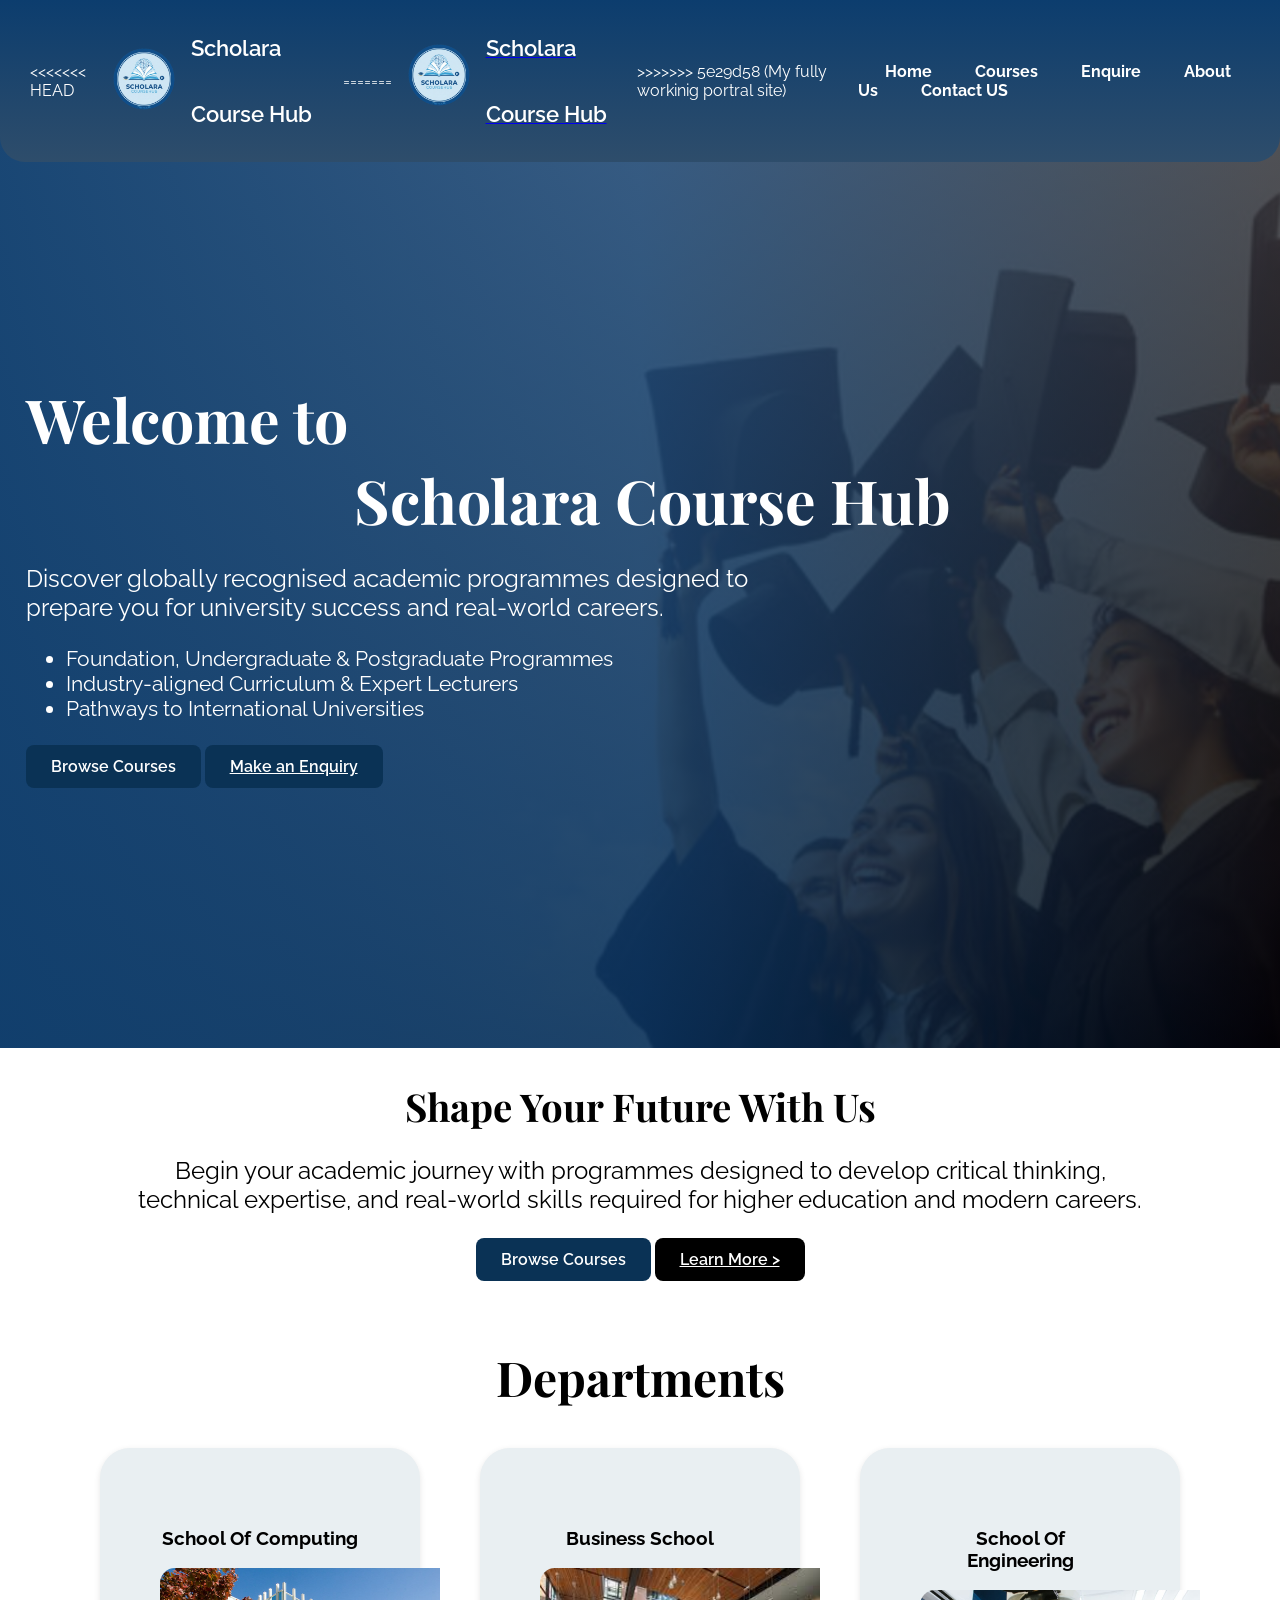
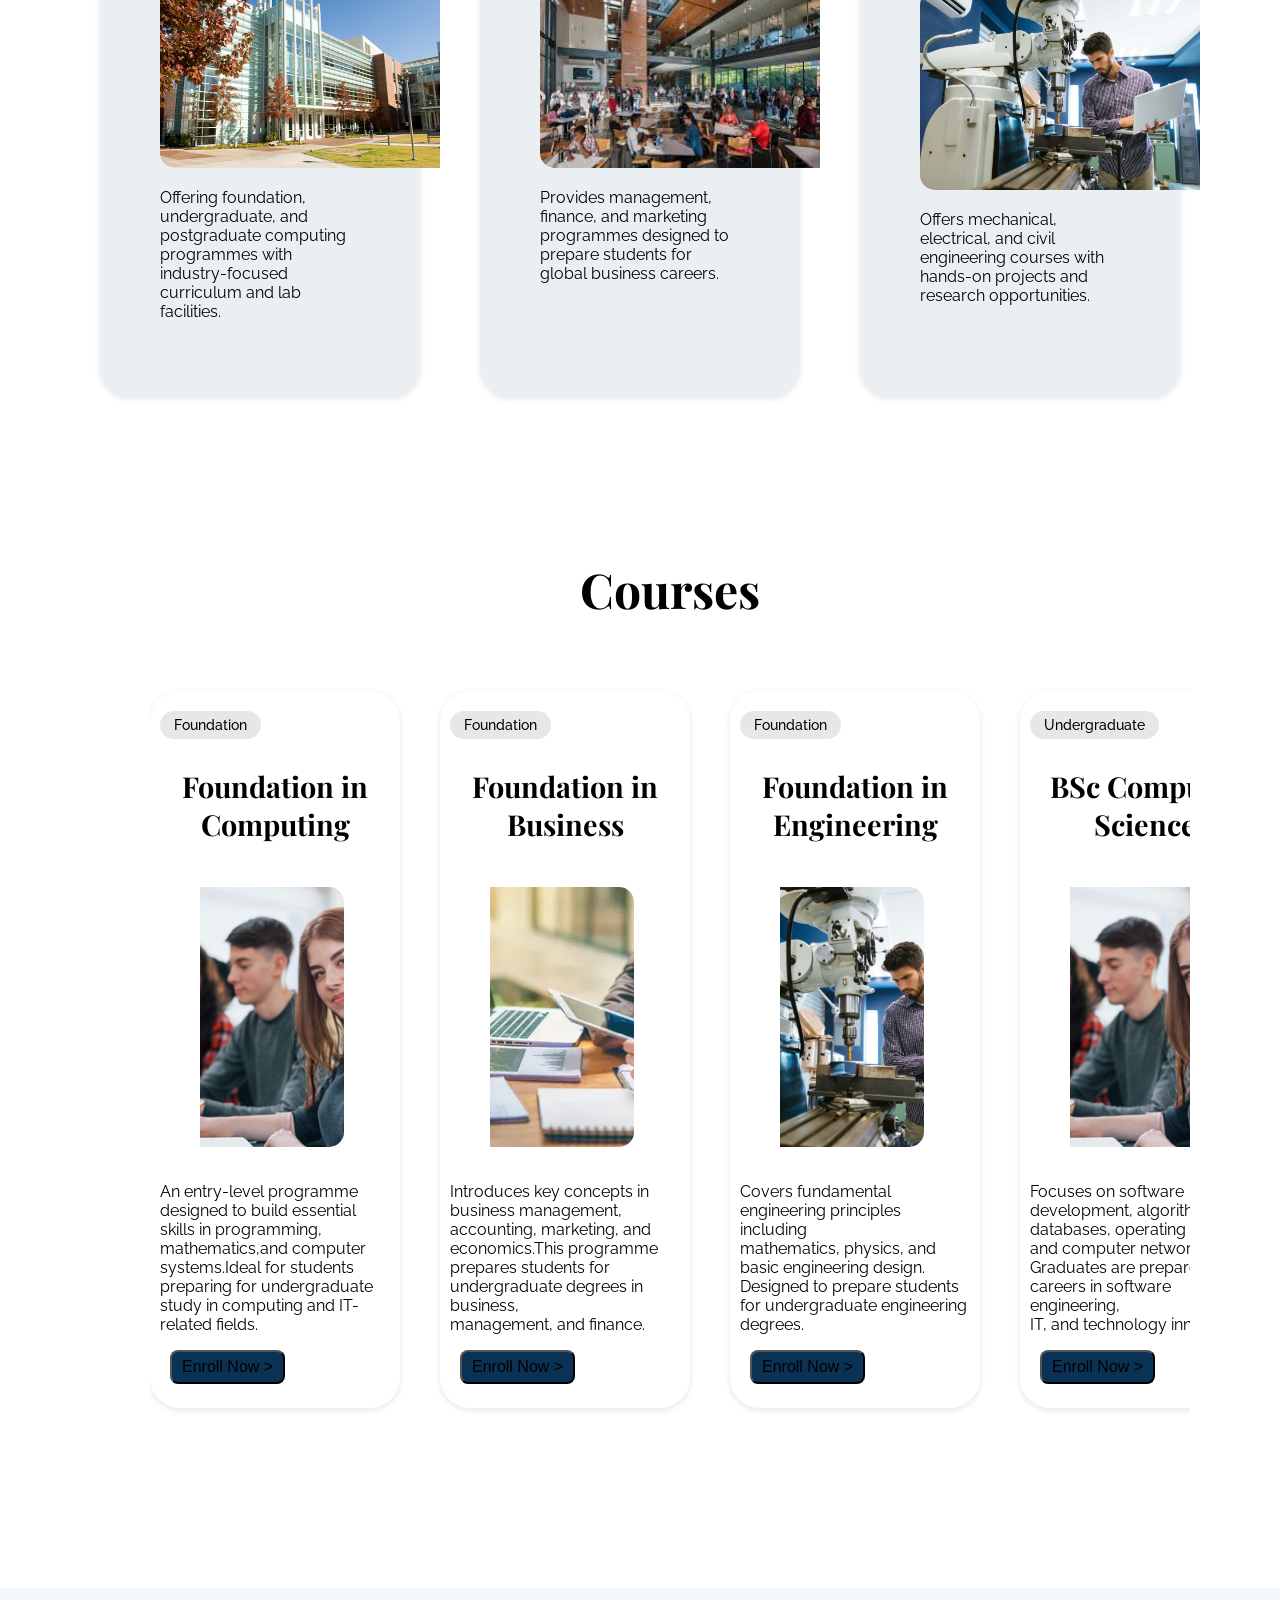
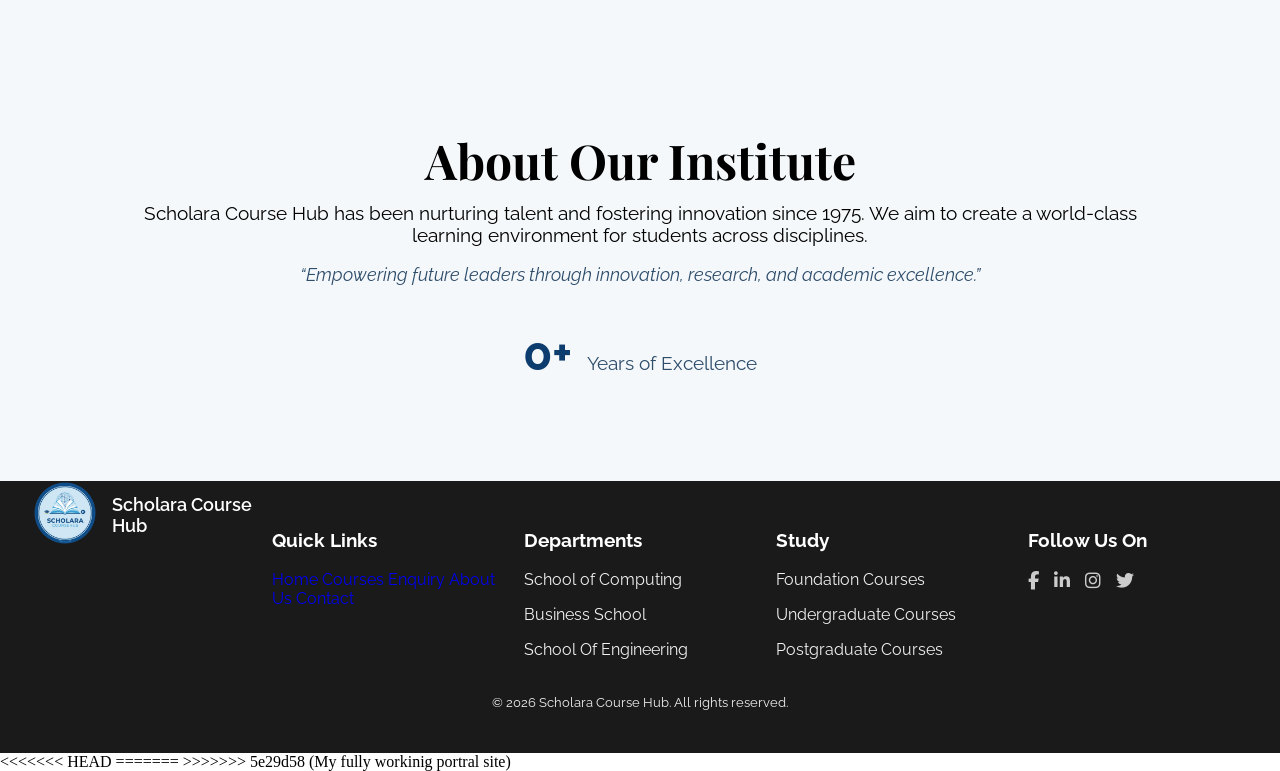
<file: index.html>
<!DOCTYPE html>
<html lang="en">
    <head>
        <meta charset="UTF-8">    <!--Character Encording--> 
            <title>Academic Course Portal</title>

             <!-- Fonts -->
            <link rel="preconnect" href="https://fonts.googleapis.com">
            <link rel="preconnect" href="https://fonts.gstatic.com" crossorigin>
            <link href="https://fonts.googleapis.com/css2?family=Raleway:wght@400;500;600;700&display=swap" rel="stylesheet">
            <link href="https://fonts.googleapis.com/css2?family=Playfair+Display:wght@600;700&display=swap" rel="stylesheet">
            <link rel="stylesheet" href="https://cdnjs.cloudflare.com/ajax/libs/font-awesome/6.5.0/css/all.min.css">

        <link rel="stylesheet" href="css/style.css">
    </head>

<body>
    <!-- HEADER -->
    <header class="navbar">
        <div class="brand">
<<<<<<< HEAD
            <img src="assets/logo.png" alt="University Logo" class="logo">  
            <span class="site-name">Scholara Course Hub</span>
=======
        <a href ="index.html" class="logo link">
            <img src="assets/logo.png" alt="University Logo" class="logo">  </a>
        <a href ="index.html" class="site link">  
            <span class="site-name">Scholara Course Hub</span></a>
>>>>>>> 5e29d58 (My fully workinig portral site)
        </div>

        <nav>
            <a href="index.html"><b>Home</b></a> <!--Navigation part-->
            <a href="courses.html"><b>Courses</b></a>
            <a href="enquiry.html"><b>Enquire</b></a>
            <a href="about.html"><b>About Us</b></a>
            <a href="contact.html"><b>Contact US</b></a>
        </nav> 
    </header>

    <!-- HERO SECTION -->
    <section class="hero">
        <div class="hero-content">
            <h1>Welcome to<br><span class="hero-content-center">Scholara Course Hub</span></h1>
            <p>Discover globally recognised academic programmes designed to<br> prepare
                you for university success and real-world careers.</p>
            <ul class="hero-points">
                <li> Foundation, Undergraduate & Postgraduate Programmes</li>
                <li> Industry-aligned Curriculum & Expert Lecturers</li>
                <li> Pathways to International Universities</li>
            </ul>

            <div class="hero-buttons">
                <a href="courses.html" class="button-courses">Browse Courses</a>
                <a href="enquiry.html" class="button-enquiry">Make an Enquiry</a>
            </div>
        </div>
    </section>

    <!-- INTRO SECTION -->
    <section class="intro">
        <h1>Shape Your Future With Us</h1>
            <p>
                Begin your academic journey with programmes designed to develop critical thinking,<br>
                technical expertise, and real-world skills required for higher education and modern
                careers.
            </p>
        <div class="intro-buttons"> <!--Shortcut buttons-->
            <a href="courses.html" class="button-courses">Browse Courses</a>
            <a href="about.html" class="button-more">Learn More ></a>
        </div>
    </section>

    <section class="departments-section" id="departments">
        <h2 class="center-text">Departments</h2>

        <div class="departments-container">
            <div class="departments-track">
                <div class="department-card">
                    <h3 class="center-text">School Of Computing</h3>
                    <img src="assets/depcomputing.jpg" alt="School Of Computing">
                    <p>Offering foundation, undergraduate, and postgraduate computing programmes with industry-focused curriculum and lab facilities.</p>
                </div>

                <div class="department-card">
                    <h3 class="center-text">Business School</h3>
                    <img src="assets/depbusiness.jpg" alt="Business School">
                    <p>Provides management, finance, and marketing programmes designed to prepare students for global business careers.</p>
                </div>

                <div class="department-card">
                    <h3 class="center-text">School Of Engineering</h3>
                    <img src="assets/depeng1.jpg" alt="School Of Engineering">
                    <p>Offers mechanical, electrical, and civil engineering courses with hands-on projects and research opportunities.</p>
                </div>
            </div>
        </div>
    </section>


    <!-- COURSES -->
    <section class="course" id="courses">
        <h2 class="center-text">Courses</h2>

        <div class="course-container">
            <div class="course-track">
                <div class="course-card">
                    <span class="course-type">Foundation</span>
                    <h3 class="center-text">Foundation in Computing</h3>
                    <img src="assets/foundationcomp.jpg" alt="Foundation in Computing">
                    <p>An entry-level programme designed to build essential<br> skills in programming, mathematics,and computer <br> systems.Ideal for students preparing for undergraduate <br> study in computing and IT-related fields.</p>
                    <button class="course-button">Enroll Now ></button>
                </div>

                <div class="course-card">
                    <span class="course-type">Foundation</span>
                    <h3 class="center-text">Foundation in Business</h3>
                    <img src="assets/foundationbusiness.webp" alt="Foundation in Business">
                    <p>Introduces key concepts in business management,<br> accounting, marketing, and economics.This programme <br> prepares students for undergraduate degrees in business,<br> management, and finance.</p>
                    <button class="course-button">Enroll Now ></button>
                </div>

                <div class="course-card">
                    <span class="course-type">Foundation</span>
                    <h3 class="center-text">Foundation in Engineering</h3>
                    <img src="assets/depeng1.jpg" alt="Foundation in Engineering">
                    <p>Covers fundamental engineering principles including<br> mathematics, physics, and basic engineering design.<br> Designed to prepare students for undergraduate engineering <br> degrees.</p>
                    <button class="course-button">Enroll Now ></button>
                </div>

                <div class="course-card">
                    <span class="course-type">Undergraduate</span>
                    <h3 class="center-text" >BSc Computer Science</h3>
                    <img src="assets/foundationcomp.jpg" alt="BSc Computer Science">
                    <p>Focuses on software development, algorithms,<br> databases, operating systems, and computer networks.<br> Graduates are prepared for careers in software engineering,<br> IT, and technology innovation.</p>
                    <button class="course-button">Enroll Now ></button>
                </div>

                <div class="course-card">
                    <span class="course-type">Undergraduate</span>
                    <h3 class="center-text">BSc Software Engineering</h3>
                    <img src="assets/foundationcomp.jpg" alt="BSc Software Engineering">
                    <p>Emphasises software design, development, testing,<br> and project management using industry-standard tools<br> and methodologies.Ideal for students aiming to become<br> professional software engineers.</p>
                    <button class="course-button">Enroll Now ></button>
                </div>

                <div class="course-card">
                    <span class="course-type">Undergraduate</span>
                    <h3 class="center-text">BSc Data Science</h3>
                    <img src="assets/foundationcomp.jpg" alt="BSc Data Science">
                    <p>Covers data analysis, statistics, programming, and<br> data visualisation. Students learn how to extract insights<br> from large datasets and apply data-driven decision-making<br> techniques.</p>
                    <button class="course-button">Enroll Now ></button>
                </div>

                <div class="course-card">
                    <span class="course-type">Undergraduate</span>
                    <h3 class="center-text">BSc Business Management</h3>
                    <img src="assets/depbusiness.jpg" alt="BSc Business Management">
                    <p>Provides a strong foundation in management, marketing,<br> finance, and entrepreneurship. Designed to develop<br> leadership and decision-making skills for modern business<br> environments.</p>
                    <button class="course-button">Enroll Now</button>
                </div>

                <div class="course-card">
                    <span class="course-type">Undergraduate</span>
                    <h3 class="center-text">BSc Mechanical Engineering</h3>
                    <img src="assets/depeng1.jpg" alt="BSc Mechanical Engineering">
                    <p>Focuses on mechanics, thermodynamics, materials, and<br> manufacturing processes. Prepares students for careers<br> in mechanical design, production, and engineering analysis.</p>
                    <button class="course-button">Enroll Now</button>
                </div>

                <div class="course-card">
                    <span class="course-type">postgraduate</span>
                    <h3 class="center-text">MSc Data Science</h3>
                    <img src="assets/foundationcomp.jpg" alt="MSc Data Science">
                    <p>An advanced programme covering machine learning,<br> big data analytics, artificial intelligence, and statistical <br>modelling.Designed for graduates seeking careers in data <br>analytics, AI, and research</p>
                    <button class="course-button">Enroll Now</button>
                </div>

                <div class="course-card">
                    <p class="course-type">postgraduate</p>
                    <h3 class="center-text">MSc Artificial Intelligence</h3>
                    <img src="assets/foundationcomp.jpg" alt="MSc Artificial Intelligence">
                    <p>Focuses on AI technologies such as machine learning,<br> neural networks, computer vision, and natural language<br> processing.Prepares students for cutting-edge roles in AI<br> development and research.</p>
                    <button class="course-button">Enroll Now ></button>
                </div>
            
                <div class="course-card">
                    <p class="course-type">postgraduate</p>
                    <h3 class="center-text">MSc Computer Science</h3>
                    <img src="assets/foundationcomp.jpg" alt="MSc Computer Science">
                    <p>Offers advanced study in areas such as cloud computing,<br> cybersecurity, advanced algorithms, and software systems.<br> Suitable for graduates aiming for senior technical or<br> research roles.</p>
                    <button class="course-button">Enroll Now ></button>
                </div>

                <div class="course-card">
                    <p class="course-type">postgraduate</p>
                    <h3 class="center-text">MSc Business Analytics</h3>
                    <img src="assets/depbusiness.jpg" alt="MSc Business Analytics">
                    <p>Combines business strategy with data analytics and <br>decision science. Designed for professionals seeking to use<br> data to drive business performance and innovation.</p>
                    <button class="course-button">Enroll Now ></button>
                </div>

                <div class="course-card">
                    <p class="course-type">postgraduate</p>
                    <h3 class="center-text">MSc Engineering Management</h3>
                    <img src="assets/depeng1.jpg" alt="MSc Engineering Management">
                    <p>Blends engineering principles with management practices,<br> focusing on project management, operations, and <br>leadership in engineering-based organisations.</p>
                    <button class="course-button">Enroll Now ></button>
                </div>
            </div>
        </div>
    </section>

    <!-- INSTITUTE SECTION -->
    <section class="institute-section" id="institute">
        <div class="container">
            <h2>About Our Institute</h2>
            <p class="institute-desc">
                Scholara Course Hub has been nurturing talent and fostering innovation since 1975. 
                We aim to create a world-class learning environment for students across disciplines.
            </p>
            <p class="institute-vision">
                “Empowering future leaders through innovation, research, and academic excellence.”
            </p>

            <div class="years-container">
                <span id="years" class="years">0+</span>
                <span class="years-label">Years of Excellence</span>
            </div>
        </div>
    </section>

    <script>
        const yearsEl = document.getElementById('years');
        let count = 0;
        const targetYears = 50; 

        function animateYears() {
        if(count < targetYears){
        count++;
        yearsEl.innerText = count + '+';
<<<<<<< HEAD
        setTimeout(animateYears, 30); // controls speed
=======
        setTimeout(animateYears, 30); // controls speed 30 milisecc
>>>>>>> 5e29d58 (My fully workinig portral site)
        }
    }

  // Trigger immediately if section is already visible
        function checkAndAnimate() {
        const section = document.getElementById('institute');
        const top = section.getBoundingClientRect().top;
        if(top < window.innerHeight){
            animateYears();
            window.removeEventListener('scroll', checkAndAnimate); // only run once
        }
    }

            window.addEventListener('scroll', checkAndAnimate);
  // Run once in case user is already at the section
        checkAndAnimate();
    </script>



    <!-- FOOTER -->
    <footer>
        <div class="footer-grid">
            <div class="footer-logo">
                <img src="assets/logo.png" alt="University Logo" class="logo">
                <span class="site-name-footer">Scholara Course Hub</span>
            </div>

            <div>
                <h3>Quick Links</h3>
                <a href="index.html" >Home</a>
                <a href="courses.html">Courses</a>
                <a href="enquiry.html">Enquiry</a>
                <a href="about.html">About Us</a>
                <a href="contact.html">Contact</a>
            </div>

            <div>
                <h3>Departments</h3>
                <p>School of Computing</p>
                <p>Business School</p>
                <p>School Of Engineering</p>
            </div>

            <div>
                <h3>Study</h3>
                <p>Foundation Courses</p>
                <p>Undergraduate Courses</p>
                <p>Postgraduate Courses</p>
            </div>

            <div>
                <h3>Follow Us On</h3>

                <div class="social-icons">
                    <a href="https://www.facebook.com" target="_blank" aria-label="Facebook">
                    <i class="fab fa-facebook-f"></i>
                    </a>

                    <a href="https://www.linkedin.com" target="_blank" aria-label="LinkedIn">
                    <i class="fab fa-linkedin-in"></i>
                    </a>

                    <a href="https://www.instagram.com" target="_blank" aria-label="Instagram">
                    <i class="fab fa-instagram"></i>
                    </a>

                    <a href="https://www.twitter.com" target="_blank" aria-label="Twitter">
                    <i class="fab fa-twitter"></i>
                    </a>
                </div>
            </div>

        </div>

        <p class="copyright">© 2026 Scholara Course Hub. All rights reserved.</p>
    </footer>

</body>
<<<<<<< HEAD
</html>
=======
</html>
>>>>>>> 5e29d58 (My fully workinig portral site)
</file>
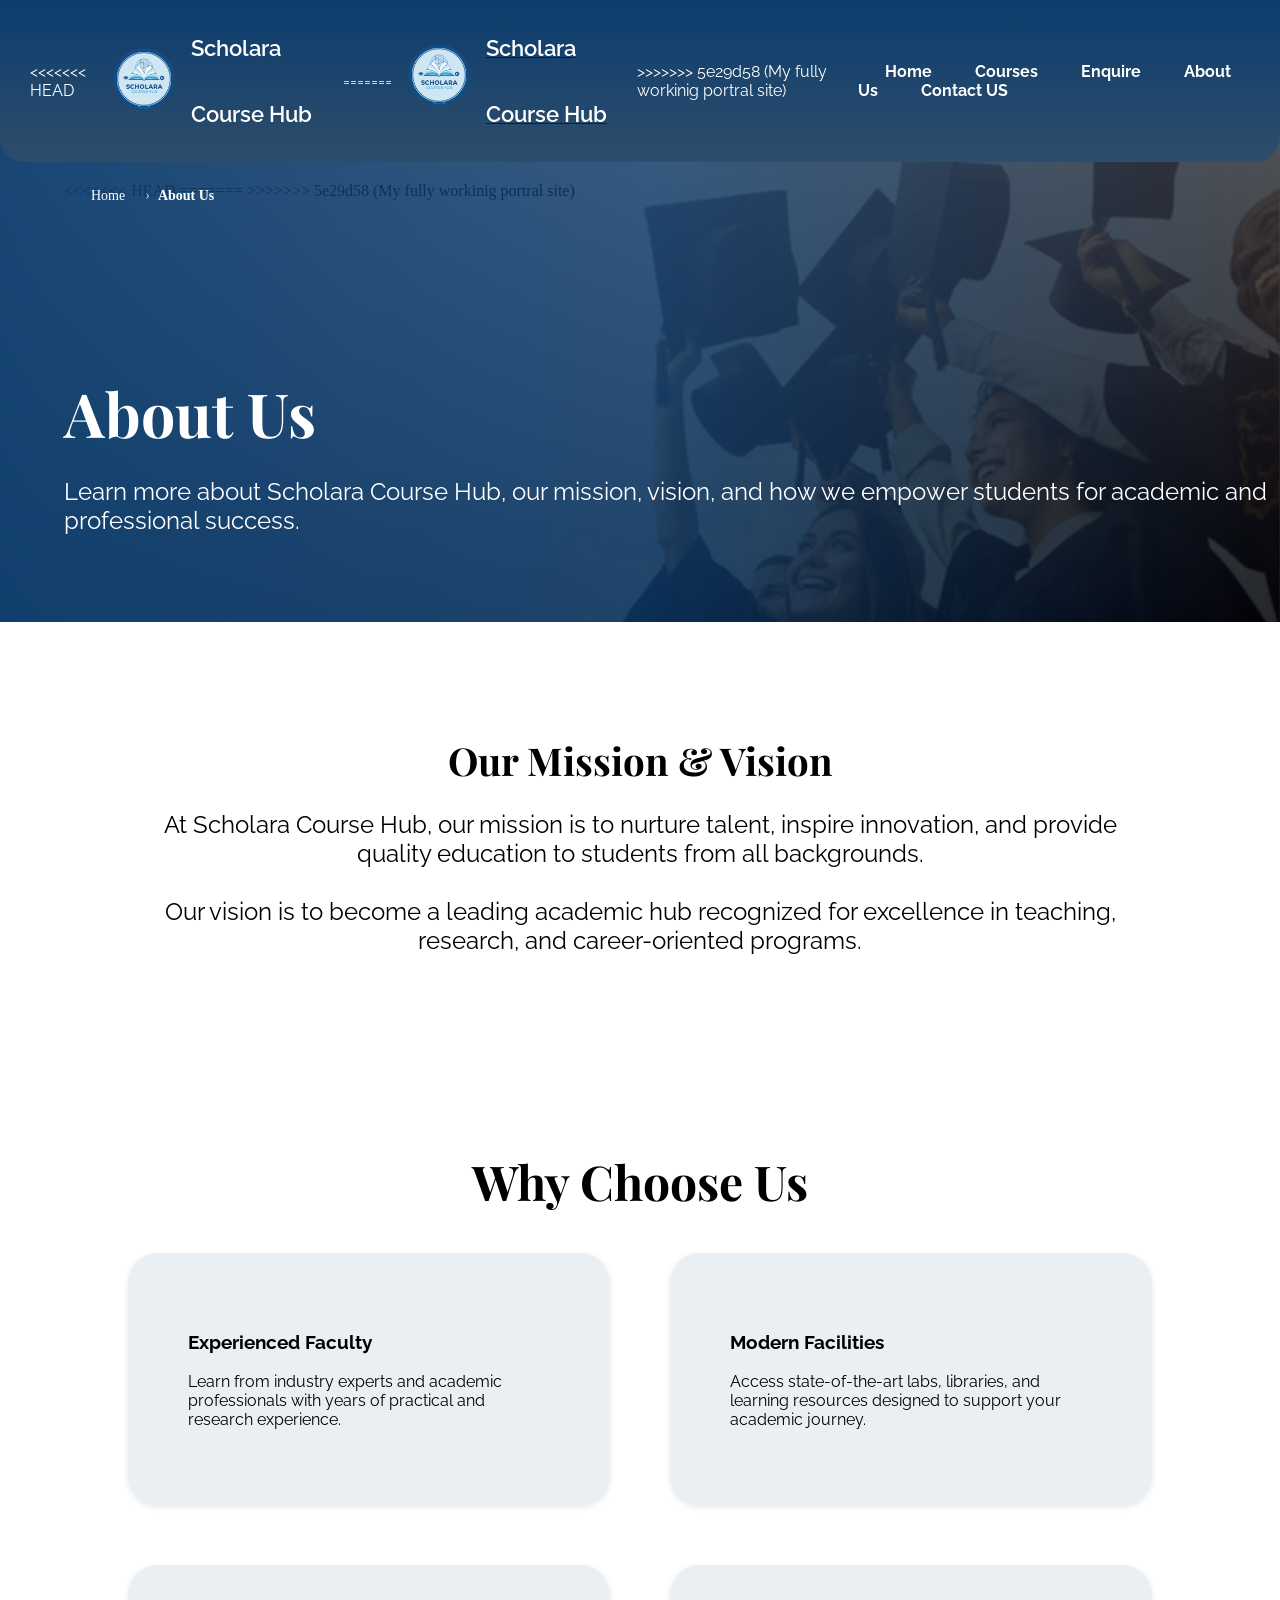
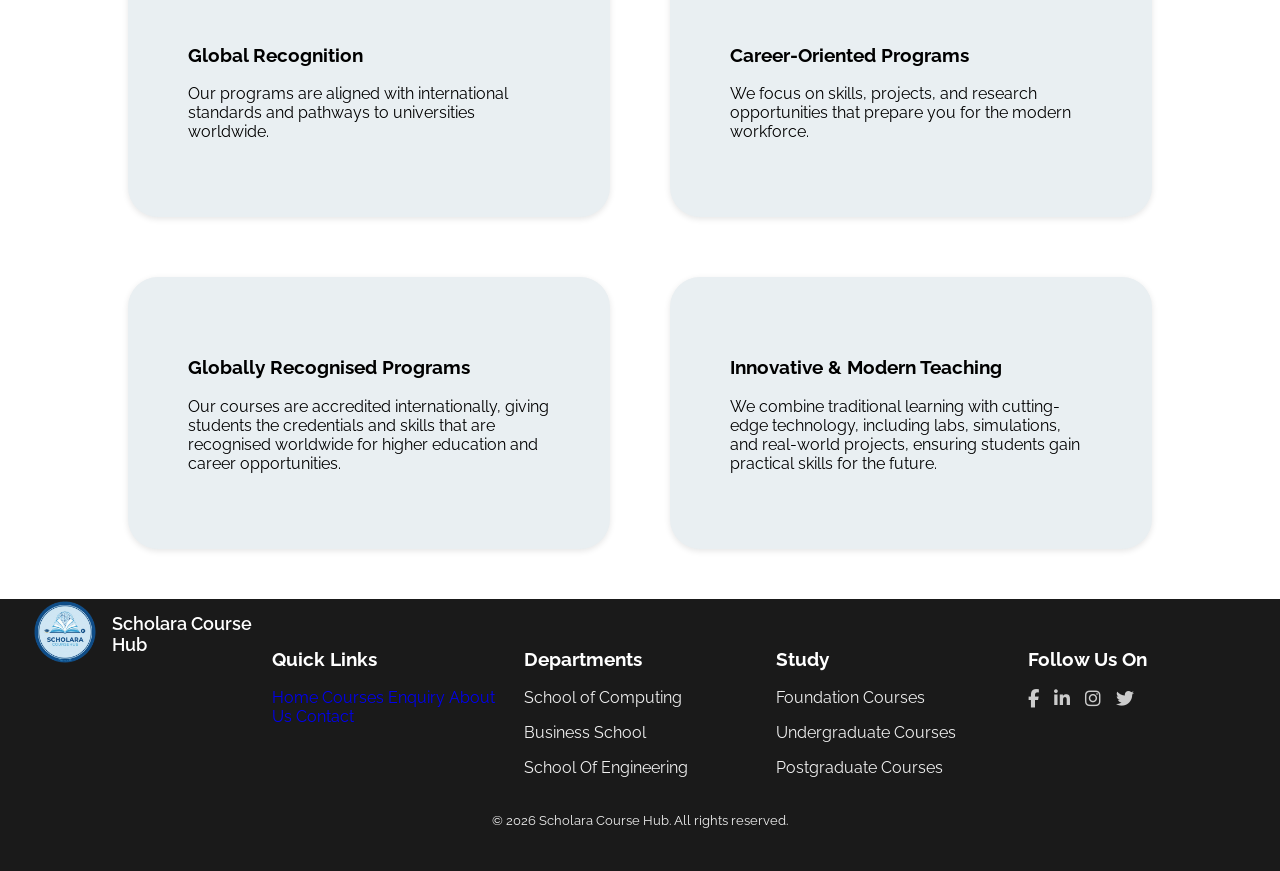
<file: about.html>
<!DOCTYPE html>
<html lang="en">
    <head>
        <meta charset="UTF-8">
        <title>About Us - Scholara Course Hub</title>

        <link rel="preconnect" href="https://fonts.googleapis.com">
        <link rel="preconnect" href="https://fonts.gstatic.com" crossorigin>
        <link href="https://fonts.googleapis.com/css2?family=Raleway:wght@400;500;600;700&display=swap" rel="stylesheet">
        <link href="https://fonts.googleapis.com/css2?family=Playfair+Display:wght@600;700&display=swap" rel="stylesheet">
        <link rel="stylesheet" href="https://cdnjs.cloudflare.com/ajax/libs/font-awesome/6.5.0/css/all.min.css">
        <link rel="stylesheet" href="css/style.css">
    </head>
<body>

    <!-- HEADER -->
    <header class="navbar">
        <div class="brand">
<<<<<<< HEAD
            <img src="assets/logo.png" alt="University Logo" class="logo">
            <span class="site-name">Scholara Course Hub</span>
=======
        <a href ="index.html" class="logo link">
            <img src="assets/logo.png" alt="University Logo" class="logo">  </a>
        <a href ="index.html" class="site link">  
            <span class="site-name">Scholara Course Hub</span></a>
>>>>>>> 5e29d58 (My fully workinig portral site)
        </div>
        <nav><b>
            <a href="index.html">Home</a>
            <a href="courses.html">Courses</a>
            <a href="enquiry.html">Enquire</a>
            <a href="about.html">About Us</a>
            <a href="contact.html">Contact US</a>
        </b></nav>
    </header>

    <!-- HERO SECTION -->
    <section class="hero" style="height:60vh; padding-left:5%; padding-top:100px;">
<<<<<<< HEAD
=======
    <nav class="breadcrumb overlay" aria-label="Breadcrumb">
        <a href="index.html">Home</a>
        <span class="separator">›</span>
        <span class="current">About Us</span>
    </nav>
>>>>>>> 5e29d58 (My fully workinig portral site)
        <div class="hero-content">
            <h1>About Us</h1>
            <p>Learn more about Scholara Course Hub, our mission, vision, and how we empower students for academic and professional success.</p>
        </div>
    </section>

    <!-- ABOUT CONTENT -->
    <section class="intro" style="padding:80px 10%;">
        <h1>Our Mission & Vision</h1>
        <p>
            At Scholara Course Hub, our mission is to nurture talent, inspire innovation, and provide quality education to students from all backgrounds.
            <br><br>
            Our vision is to become a leading academic hub recognized for excellence in teaching, research, and career-oriented programs.
        </p>
    </section>

    <section class="departments-section" style="padding:50px 10%;">
        <h2><center>Why Choose Us</center></h2>
        <div class="departments-track">
            <div class="department-card">
                <h3>Experienced Faculty</h3>
                <p>Learn from industry experts and academic professionals with years of practical and research experience.</p>
            </div>

            <div class="department-card">
                <h3>Modern Facilities</h3>
                <p>Access state-of-the-art labs, libraries, and learning resources designed to support your academic journey.</p>
            </div>

            <div class="department-card">
                <h3>Global Recognition</h3>
                <p>Our programs are aligned with international standards and pathways to universities worldwide.</p>
            </div>

            <div class="department-card">
                <h3>Career-Oriented Programs</h3>
                <p>We focus on skills, projects, and research opportunities that prepare you for the modern workforce.</p>
            </div>

            <div class="department-card">
                <h3>Globally Recognised Programs</h3>
                <p>Our courses are accredited internationally, giving students the credentials and skills that are recognised worldwide for higher education and career opportunities.</p>
            </div>

            <div class="department-card">
                <h3>Innovative & Modern Teaching</h3>
                <p>We combine traditional learning with cutting-edge technology, including labs, simulations, and real-world projects, ensuring students gain practical skills for the future.</p>
            </div>
        </div>
    </section>

    <!-- FOOTER -->
    <footer>
        <div class="footer-grid">
            <div class="footer-logo">
                <img src="assets/logo.png" alt="University Logo" class="logo">
                <span class="site-name-footer">Scholara Course Hub</span>
            </div>

            <div>
                <h3>Quick Links</h3>
                <a href="index.html" >Home</a>
                <a href="courses.html">Courses</a>
                <a href="enquiry.html">Enquiry</a>
                <a href="about.html">About Us</a>
                <a href="contact.html">Contact</a>
            </div>

            <div>
                <h3>Departments</h3>
                <p>School of Computing</p>
                <p>Business School</p>
                <p>School Of Engineering</p>
            </div>

            <div>
                <h3>Study</h3>
                <p>Foundation Courses</p>
                <p>Undergraduate Courses</p>
                <p>Postgraduate Courses</p>
            </div>

            <div>
                <h3>Follow Us On</h3>
                <div class="social-icons">
                    <a href="https://www.facebook.com" target="_blank" aria-label="Facebook">
                    <i class="fab fa-facebook-f"></i>
                    </a>

                    <a href="https://www.linkedin.com" target="_blank" aria-label="LinkedIn">
                    <i class="fab fa-linkedin-in"></i>
                    </a>

                    <a href="https://www.instagram.com" target="_blank" aria-label="Instagram">
                    <i class="fab fa-instagram"></i>
                    </a>

                    <a href="https://www.twitter.com" target="_blank" aria-label="Twitter">
                    <i class="fab fa-twitter"></i>
                    </a>
                </div>
            </div>
        </div>
        <p class="copyright">© 2026 Scholara Course Hub. All rights reserved.</p>
    </footer>
</body>
</html>
</file>
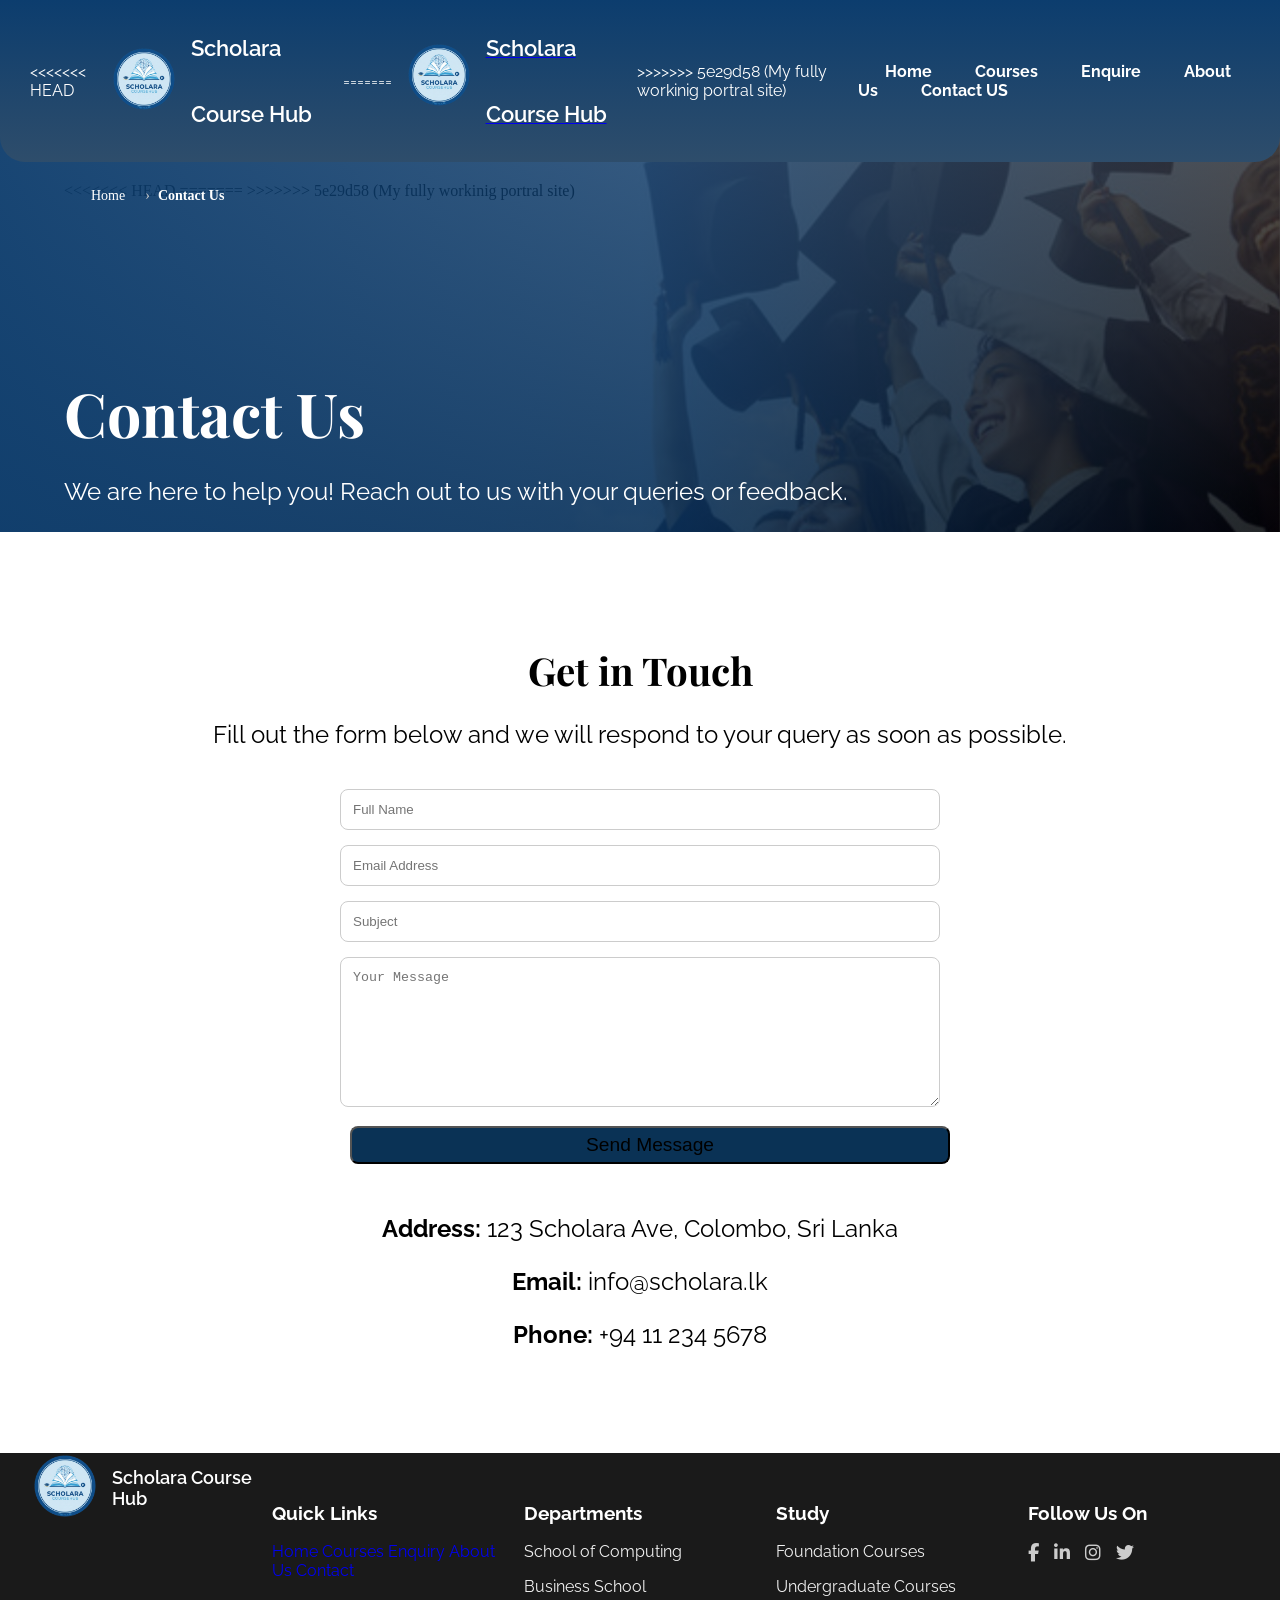
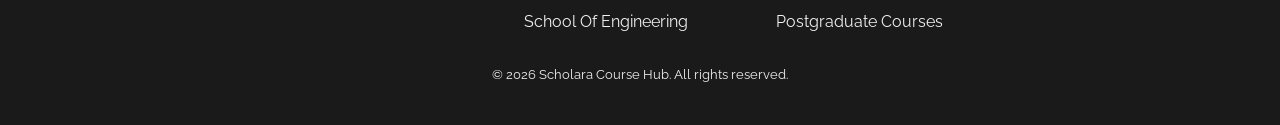
<file: contact.html>
<!DOCTYPE html>
<html lang="en">
    <head>
        <meta charset="UTF-8">
        <title>Contact Us - Scholara Course Hub</title>

        <link rel="preconnect" href="https://fonts.googleapis.com">
        <link rel="preconnect" href="https://fonts.gstatic.com" crossorigin>
        <link href="https://fonts.googleapis.com/css2?family=Raleway:wght@400;500;600;700&display=swap" rel="stylesheet">
        <link href="https://fonts.googleapis.com/css2?family=Playfair+Display:wght@600;700&display=swap" rel="stylesheet">
        <link rel="stylesheet" href="https://cdnjs.cloudflare.com/ajax/libs/font-awesome/6.5.0/css/all.min.css">
        <link rel="stylesheet" href="css/style.css">
    </head>

<body>

    <!-- HEADER -->
    <header class="navbar">
        <div class="brand">
<<<<<<< HEAD
            <img src="assets/logo.png" alt="University Logo" class="logo">
            <span class="site-name">Scholara Course Hub</span>
=======
        <a href ="index.html" class="logo link">
            <img src="assets/logo.png" alt="University Logo" class="logo">  </a>
        <a href ="index.html" class="site link">  
            <span class="site-name">Scholara Course Hub</span></a>
>>>>>>> 5e29d58 (My fully workinig portral site)
        </div>
        <nav><b>
            <a href="index.html">Home</a>
            <a href="courses.html">Courses</a>
            <a href="enquiry.html">Enquire</a>
            <a href="about.html">About Us</a>
            <a href="contact.html">Contact US</a>
        </b></nav>
    </header>

    <!-- HERO SECTION -->
    <section class="hero" style="height:50vh; padding-left:5%; padding-top:100px;">
<<<<<<< HEAD
=======
    <nav class="breadcrumb overlay" aria-label="Breadcrumb">
        <a href="index.html">Home</a>
        <span class="separator">›</span>
        <span class="current">Contact Us</span>
    </nav>
>>>>>>> 5e29d58 (My fully workinig portral site)
        <div class="hero-content">
            <h1>Contact Us</h1>
            <p>We are here to help you! Reach out to us with your queries or feedback.</p>
        </div>
    </section>

    <!-- CONTACT FORM -->
    <section class="intro" style="padding:80px 10%;">
        <h1>Get in Touch</h1>
        <p>Fill out the form below and we will respond to your query as soon as possible.</p>
    
<form action="#" method="post" style="margin-top:40px; max-width:600px; margin-left:auto; margin-right:auto;">

    <label for="name" class="sr-only">Full Name</label>
    <input type="text" id="name" name="name" placeholder="Full Name" required
        style="width:100%; padding:12px; margin-bottom:15px; border-radius:8px; border:1px solid #ccc;">

    <label for="email" class="sr-only">Email Address</label>
    <input type="email" id="email" name="email" placeholder="Email Address" required
        style="width:100%; padding:12px; margin-bottom:15px; border-radius:8px; border:1px solid #ccc;">

    <label for="subject" class="sr-only">Subject</label>
    <input type="text" id="subject" name="subject" placeholder="Subject" required
        style="width:100%; padding:12px; margin-bottom:15px; border-radius:8px; border:1px solid #ccc;">

    <label for="message" class="sr-only">Your Message</label>
    <textarea id="message" name="message" placeholder="Your Message" required
        style="width:100%; padding:12px; margin-bottom:15px; border-radius:8px; border:1px solid #ccc; height:150px;"></textarea>

    <button type="submit" class="course-button" style="width:100%; font-size:1.2rem;">
        Send Message
    </button>

</form>

        <div style="margin-top:50px; text-align:center;">
            <p><strong>Address:</strong> 123 Scholara Ave, Colombo, Sri Lanka</p>
            <p><strong>Email:</strong> info@scholara.lk</p>
            <p><strong>Phone:</strong> +94 11 234 5678</p>
        </div>
    </section>

    <!-- FOOTER -->
    <footer>
        <div class="footer-grid">
            <div class="footer-logo">
                <img src="assets/logo.png" alt="University Logo" class="logo">
                <span class="site-name-footer">Scholara Course Hub</span>
            </div>
            <div>
                <h3>Quick Links</h3>
                <a href="index.html" >Home</a>
                <a href="courses.html">Courses</a>
                <a href="enquiry.html">Enquiry</a>
                <a href="about.html">About Us</a>
                <a href="contact.html">Contact</a>
            </div>

            <div>
                <h3>Departments</h3>
                <p>School of Computing</p>
                <p>Business School</p>
                <p>School Of Engineering</p>
            </div>

            <div>
                <h3>Study</h3>
                <p>Foundation Courses</p>
                <p>Undergraduate Courses</p>
                <p>Postgraduate Courses</p>
            </div>

            <div>
                <h3>Follow Us On</h3>
                <div class="social-icons">
                    <a href="https://www.facebook.com" target="_blank" aria-label="Facebook">
                    <i class="fab fa-facebook-f"></i>
                    </a>

                    <a href="https://www.linkedin.com" target="_blank" aria-label="LinkedIn">
                    <i class="fab fa-linkedin-in"></i>
                    </a>

                    <a href="https://www.instagram.com" target="_blank" aria-label="Instagram">
                    <i class="fab fa-instagram"></i>
                    </a>

                    <a href="https://www.twitter.com" target="_blank" aria-label="Twitter">
                    <i class="fab fa-twitter"></i>
                    </a>
                </div>
            </div>
        </div>
            <p class="copyright">© 2026 Scholara Course Hub. All rights reserved.</p>
    </footer>
</body>

</html>
</file>
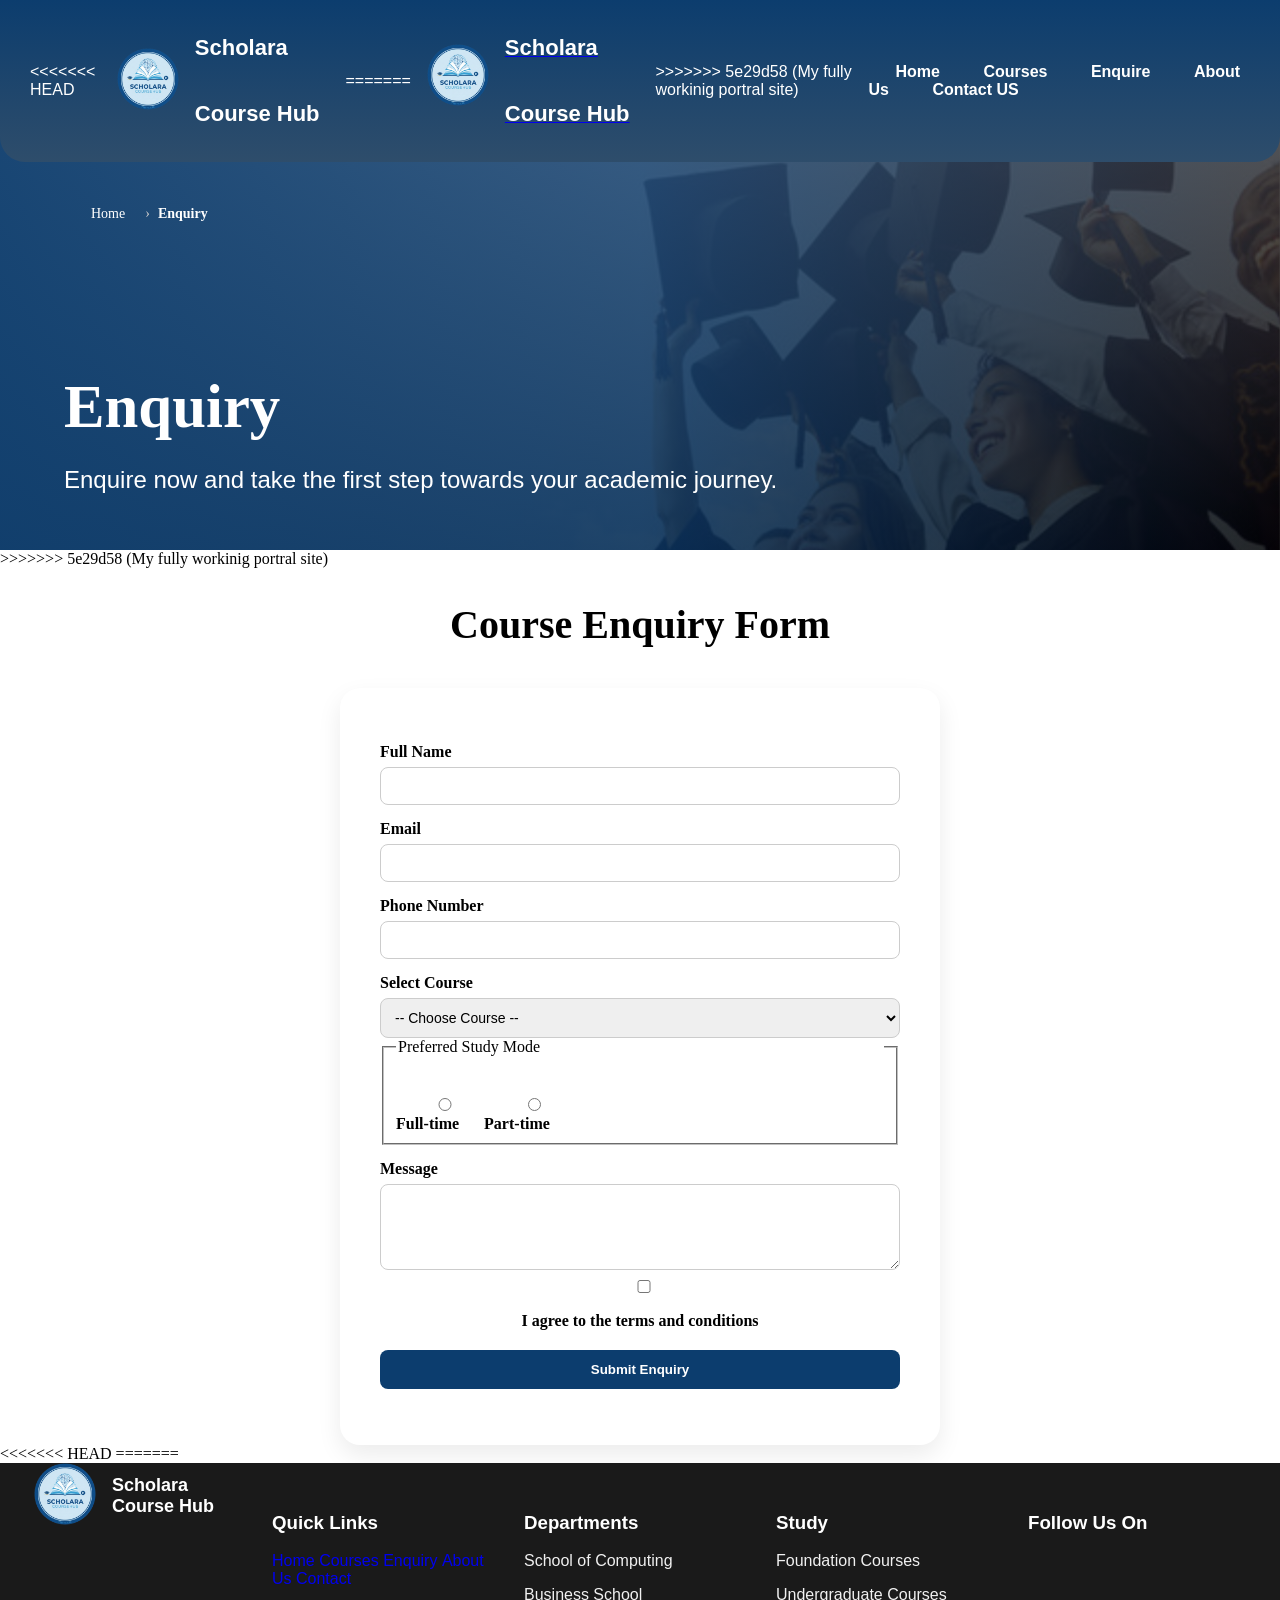
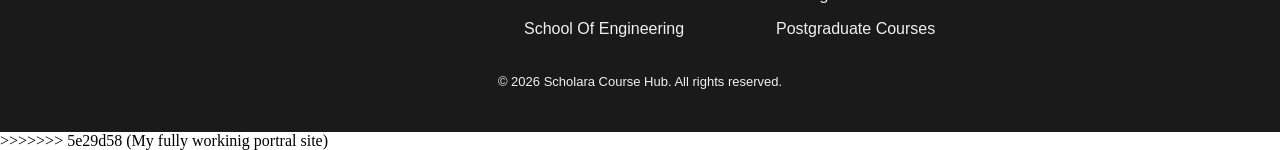
<file: enquiry.html>
<!DOCTYPE html>
<html lang="en">
    <head>
        <meta charset="UTF-8">
        <title>Course Enquiry</title>
        <link rel="stylesheet" href="css/style.css">
    </head>

<body>

    <header class="navbar">
        <div class="brand">
<<<<<<< HEAD
            <img src="assets/logo.png" alt="University Logo" class="logo">
            <span class="site-name">Scholara Course Hub</span>
=======
        <a href ="index.html" class="logo link">
            <img src="assets/logo.png" alt="University Logo" class="logo">  </a>
        <a href ="index.html" class="site link">  
            <span class="site-name">Scholara Course Hub</span></a>
>>>>>>> 5e29d58 (My fully workinig portral site)
        </div>
        <nav>
            <a href="index.html">Home</a>
            <a href="courses.html">Courses</a>
            <a href="enquiry.html">Enquire</a>
            <a href="about.html">About Us</a>
            <a href="contact.html">Contact US</a>
        </nav>
    </header>
<<<<<<< HEAD

=======
    <!-- HERO SECTION -->
    <section class="hero" style="height:50vh; padding-left:5%; padding-top:100px;">
    <nav class="breadcrumb overlay" aria-label="Breadcrumb">
        <a href="index.html">Home</a>
        <span class="separator">›</span>
        <span class="current">Enquiry</span>
    </nav>
        <div class="hero-content">
            <h1>Enquiry</h1>
            <p>Enquire now and take the first step towards your academic journey.</p>
        </div>
    </section>
>>>>>>> 5e29d58 (My fully workinig portral site)
    <section class="enquiry-section">
        <h2>Course Enquiry Form</h2>

        <form id="enquiryForm">

            <!-- Text -->
            <label for="name">Full Name</label>
            <input type="text" id="name" name="name">

            <!-- Email -->
            <label for="email">Email</label>
            <input type="text" id="email" name="email">

            <!-- Telephone -->
            <label for="phone">Phone Number</label>
            <input type="text" id="phone" name="phone">

            <!-- Select -->
            <label for="course">Select Course</label>
                <select id="course" name="course">
                    <option value="">-- Choose Course --</option>
                    <option>Foundation in Computing</option>
                    <option>Foundation in Business</option>
                    <option>Foundation in Engineering</option>
                    <option>BSc Computer Science</option>
                    <option>BSc Software Engineering</option>
                    <option>BSc Data Science</option>
                    <option>BSc Business Management</option>
                    <option>BSc Mechanical Engineering</option>
                    <option>MSc Artificial Intelligence</option>
                    <option>MSc Computer Science</option>
                    <option>MSc Business Analytics</option>
                    <option>MSc Engineering Management</option>
                    <option>MSc Business Analytics</option>
                </select>

            <!-- Radio Buttons -->
            <fieldset class="study-mode">
                <legend>Preferred Study Mode</legend>

                <label class="radio-item">
                    <input type="radio" name="mode" value="full-time">
                    <span>Full-time</span>
                </label>

                <label class="radio-item">
                    <input type="radio" name="mode" value="part-time">
                    <span>Part-time</span>
                </label>
            </fieldset>

                <!-- Textarea -->
                <label for="message">Message</label>
                <textarea id="message" name="message" rows="4"></textarea>

                <!-- Checkbox -->
                <div class="checkbox-group">
                    <input type="checkbox" id="agree">
                    <label for="agree"><center>I agree to the terms and conditions</center></label>
                </div>

                <button type="submit" class="submit-btn">Submit Enquiry</button>

                <p id="formMessage"></p>

        </form>
    </section>
<<<<<<< HEAD

    <script src="enquiry.js"></script>
=======
    <script src="enquiry.js"></script>
    <footer>
        <div class="footer-grid">
            <div class="footer-logo">
                <img src="assets/logo.png" alt="University Logo" class="logo">
                <span class="site-name-footer">Scholara Course Hub</span>
            </div>

            <div>
                <h3>Quick Links</h3>
                <a href="index.html" >Home</a>
                <a href="courses.html">Courses</a>
                <a href="enquiry.html">Enquiry</a>
                <a href="about.html">About Us</a>
                <a href="contact.html">Contact</a>
            </div>

            <div>
                <h3>Departments</h3>
                <p>School of Computing</p>
                <p>Business School</p>
                <p>School Of Engineering</p>
            </div>

            <div>
                <h3>Study</h3>
                <p>Foundation Courses</p>
                <p>Undergraduate Courses</p>
                <p>Postgraduate Courses</p>
            </div>

            <div>
                <h3>Follow Us On</h3>
                <div class="social-icons">
                    <a href="https://www.facebook.com" target="_blank" aria-label="Facebook">
                    <i class="fab fa-facebook-f"></i>
                    </a>

                    <a href="https://www.linkedin.com" target="_blank" aria-label="LinkedIn">
                    <i class="fab fa-linkedin-in"></i>
                    </a>

                    <a href="https://www.instagram.com" target="_blank" aria-label="Instagram">
                    <i class="fab fa-instagram"></i>
                    </a>

                    <a href="https://www.twitter.com" target="_blank" aria-label="Twitter">
                    <i class="fab fa-twitter"></i>
                    </a>
                </div>
            </div>
        </div>
        <p class="copyright">© 2026 Scholara Course Hub. All rights reserved.</p>
    </footer>
>>>>>>> 5e29d58 (My fully workinig portral site)
</body>
</html>
</file>
<file: css/style.css>
* {
  box-sizing: border-box;
}

body {
  margin: 0;   
  padding: 0;
}

header {
    background-image: linear-gradient(to bottom, #0c3d6e, #2e4d6b);
    color: white;
    padding: 15px 30px;
    display: flex;
    justify-content: space-between;
    align-items: center;
}

.navbar {
  font-family: 'Raleway', sans-serif;
  border-bottom-left-radius: 25px;
  border-bottom-right-radius: 25px;
  position: relative;
  z-index: 10;
}

.brand {
  display: flex;
  align-items: center;   /* vertical center */
  gap: 12px;             /* space between logo and name */
}

.logo {
  width: 70px;   /* adjust size */
  height: auto;
  margin-bottom: 4px;
}

.site-name {
  font-size: 22px;
  font-weight: 600;
  color: white;
  line-height: 3;
  transition: text-shadow 0.3s ease, color 0.3s ease;
}

.site-name:hover{
    color: #ffffff;
    text-shadow:
        0 0 8px rgba(255, 255, 255, 0.6),
        0 0 16px rgba(17, 78, 140, 0.8);
}

nav a {
    color: white;
    text-decoration: none;
    margin-left: 15px;
    padding: 6px 12px;
    border-radius: 10px;
    font-weight: bold;
}

nav a:hover {
    background-color: #358be0;
}

.hero {
    background:
        linear-gradient(
            rgba(181, 176, 176, 0.65),
            rgba(2, 2, 2, 0.65)
        ),
        url('../assets/hero.png');

    background-size: cover;
    background-position: center;
    background-size: cover;       /* make it cover the whole section */
    background-position: center;  /* center the image */
<<<<<<< HEAD
    height: 100vh;                 /* takes 80% of viewport height */
=======
    height: 100vh;                 /* takesviewport height */
>>>>>>> 5e29d58 (My fully workinig portral site)
    display: flex;
    justify-content: flex-start;
    align-items: center;
    position: relative;
    color: rgb(0, 0, 0);
    text-align: left;
    padding-left: 2%;
    padding-bottom: 20%;
    margin-top: -80px; /* pull hero up behind header */
    padding-top: 120px; /* push text back down */
}
.hero::after {
    content: "";
    position: absolute;
    top: 0; left: 0;
    width: 100%; height: 100%;
    background: linear-gradient(
        90deg,
        rgba(12, 61, 110, 0.92),
        rgba(12, 61, 110, 0.75),
        rgba(0, 0, 0, 0.55)
    );
}

.hero-content {
    position: relative;
    z-index: 1;
    font-family: 'Raleway', sans-serif;
    padding-top: 10%;
    
}

.hero-content {
    animation: fadeSlide 1.2s ease-out forwards;
}

.hero-content-center {
    text-align: center;
    display: block;
}

@keyframes fadeSlide {
    from {
        opacity: 0;
        transform: translateY(20px);
    }
    to {
        opacity: 1;
        transform: translateY(0);
    }
}

.hero h1 {
    font-family: 'Playfair Display', serif;
    font-size: 3.8rem;
    margin-bottom: 1rem;
    transition: text-shadow 0.3s ease, color 0.3s ease;
    color: #ffffff;
}

.hero h1:hover{
    color: #ffffff;
    text-shadow:
        0 0 8px rgba(255, 255, 255, 0.6),
        0 0 16px rgba(17, 78, 140, 0.8);
}

.hero p {
    font-size: 1.5rem;
    margin-bottom: 1.5rem;
    color: #ffffff;
}

.hero-points{
    font-size: 1.3rem;
    margin-bottom: 1.5rem;
    color: #ffffff;
}

.button-courses {
    display: inline-block;
    background-color: #0c3d6e;  /* deep blue color */
    color: white;
    padding: 12px 25px;
    font-size: 1rem;
    font-weight: 600;
    text-decoration: none;       /* remove underline */
    border-radius: 8px;          /* rounded corners */
    transition: background 0.3s, transform 0.3s;
    position: relative;
    overflow: hidden;
    background-color: #0a3255;  /* slightly darker on hover */
    transform: translateY(-2px); /* subtle lift effect */
    transform: translateY(0);    /* click effect */
}

.button-courses:hover {
    background-color: #358be0;
}

.button-enquiry {
    display: inline-block;
    background-color: #0c3d6e;  /*deep blue color */
    color: white;
    padding: 12px 25px;
    font-size: 1rem;
    font-weight: 600;
<<<<<<< HEAD
    text-decoration: none;       /* remove underline */
    border-radius: 8px;          /* rounded corners */
    transition: background 0.3s, transform 0.3s;
    background-color: #0a3255;  /* slightly darker on hover */
    transform: translateY(-2px); /* subtle lift effect */
    position: relative;
    overflow: hidden;
    transform: translateY(0);    /* click effect */
=======
    text-decoration: none;       
    border-radius: 8px;          
    transition: background 0.3s, transform 0.3s;
    background-color: #0a3255;  
    transform: translateY(-2px); 
    position: relative;
    overflow: hidden;
    transform: translateY(0);    
>>>>>>> 5e29d58 (My fully workinig portral site)
}

.button-enquiry:hover {
    background-color: #358be0;
}

.intro {
<<<<<<< HEAD
    background-color: #f5f8fa; /* very light blue/gray */
=======
    background-color: #f5f8fa; /* very light blue and gray */
>>>>>>> 5e29d58 (My fully workinig portral site)
    padding: 80px 10%;
    text-align: center;
    position: relative;
    opacity: 0;
    transform: translateY(20px);
    animation: introFade 1s ease-out forwards;
    animation-delay: 0.5s; /* delay after page load */
}

@keyframes introFade {
    to {
        opacity: 1;
        transform: translateY(0);
    }
}

.intro h1 {
    font-family: 'Playfair Display', serif;
    font-size: 2.4rem;
    margin-bottom: 1rem;
    transition: text-shadow 0.3s ease, color 0.3s ease;
    color: #000000;
}

.intro h1:hover{
    color: #333435;
    text-shadow:
        0 0 8px rgba(255, 255, 255, 0.6),
        0 0 16px rgba(17, 78, 140, 0.8);
}

.intro p {
    font-family: 'Raleway', sans-serif;
    font-size: x-large;
}

.intro-buttons {
    margin-top: 20px;
    font-family: 'Raleway', sans-serif;
}

.button-more {
    display: inline-block;
    font-family: 'Raleway', sans-serif;
    background-color: #0c3d6e;  /* your deep blue color */
    color: white;
    padding: 12px 25px;
    font-size: 1rem;
    font-weight: 600;
<<<<<<< HEAD
    text-decoration: none;       /* remove underline */
    border-radius: 8px;          /* rounded corners */
=======
    text-decoration: none;       
    border-radius: 8px;          
>>>>>>> 5e29d58 (My fully workinig portral site)
    transition: background 0.3s, transform 0.3s;
    position: relative;
    overflow: hidden;
    background-color: #000000;  /* slightly darker on hover */
<<<<<<< HEAD
    transform: translateY(-2px); /* subtle lift effect */
    transform: translateY(0);    /* click effect */
=======
    transform: translateY(-2px); 
    transform: translateY(0);    
>>>>>>> 5e29d58 (My fully workinig portral site)
}

.button-more:hover{
    background-color: #434547;
}

.departments-section {
    padding: 100px;
    background-color: white;
    padding-top: 20px;
}

.departments-section h2{
    font-family: 'Playfair Display', serif;
    font-size: 3rem;
}

.departments-track {
    display: grid;
    grid-template-columns: repeat(auto-fit, minmax(320px, 1fr));
    gap: 60px;
    margin-top: 20px;
}
 
.department-card{
    background-color: #e9eff2;
    padding: 60px;
    border-radius: 30px;
    box-shadow: 0 2px 6px rgba(0,0,0,0.1);
<<<<<<< HEAD
    /* Added transition for smooth movement */
=======
>>>>>>> 5e29d58 (My fully workinig portral site)
    transition: transform 0.3s ease, box-shadow 0.3s ease;
    font-family: 'Raleway', sans-serif;
}

.department-card:hover {
    transform: translateY(-10px); /* Lifts the card up */
    box-shadow: 0 10px 20px rgba(0,0,0,0.15); /* Deepens shadow */
    background-color: #ffffff; /* Subtle color shift */
}

.department-card img{
    width: 350px;
    height: 200px;
    padding-right: 70px;
    border-radius: 15px;
}

.center-text {
    text-align: center;
}

.course {
    padding: 150px;
    background-color: white;
    padding-top: 20px;
    padding-right: 90px;
}

.course h2{
    font-family: 'Playfair Display', serif;
    font-size: 3rem;
}

.course h3{
    font-family: 'Playfair Display', serif;
    font-size: 1.8rem;
}

.course-type{
    display: inline-block;
    padding: 6px 14px;
    font-size: 14px;
    font-weight: 500;
    background-color: #e6e7e9;   /* light blue background */
    color: #000000;              /* dark blue text */
    border-radius: 50px;  
    margin-top: 10px;
}

.course-button{
    margin-left: 10px;
    margin-right: 70px;
    display: inline-block;
<<<<<<< HEAD
    background-color: #0c3d6e;  /* your deep blue color */
=======
    background-color: #0c3d6e;  
>>>>>>> 5e29d58 (My fully workinig portral site)
    color: white;
    font-size: 1rem;
    font-weight: 300;
    padding-left: 10px;
    padding-right: 10px;
    padding-top: 6px;
    padding-bottom: 6px;
<<<<<<< HEAD
    text-decoration: none;       /* remove underline */
    border-radius: 8px;          /* rounded corners */
    transition: background 0.3s, transform 0.3s;
    background-color: #0a3255;  /* slightly darker on hover */
    transform: translateY(-2px); /* subtle lift effect */
    position: relative;
    overflow: hidden;
    transform: translateY(0);    /* click effect */
=======
    text-decoration: none;       
    border-radius: 8px;          
    transition: background 0.3s, transform 0.3s;
    background-color: #0a3255;  
    transform: translateY(-2px); 
    position: relative;
    overflow: hidden;
    transform: translateY(0);    
>>>>>>> 5e29d58 (My fully workinig portral site)
    font-family: 'Raleway', sans-serif;
}

.course-button:hover{
    background-color: #358be0;
}

.course-container {
    overflow: hidden;
}

.course-track {
    display: flex;
    gap: 40px;
    overflow-x: auto;
    scroll-behavior: smooth;
    padding: 30px 0;
}

.course-track::-webkit-scrollbar {
    display: none;
}

.course-card{
    min-width: 250px;
    min-height: 580px;   /* IMPORTANT for horizontal layout */
<<<<<<< HEAD
    flex-shrink: 0;     /* prevents shrinking */
=======
    flex-shrink: 0;     
>>>>>>> 5e29d58 (My fully workinig portral site)
    background-color: #e9eff2;
    padding: 10px;
    border-radius: 30px;
    box-shadow: 0 2px 6px rgba(0,0,0,0.1);
    transition: transform 0.3s ease, box-shadow 0.3s ease;
    font-family: 'Raleway', sans-serif;
}

.course-card:hover {
    transform: translateY(-10px); /* Lifts the card up */
    box-shadow: 0 10px 20px rgba(0,0,0,0.15); /* Deepens shadow */
    background-color: #ffffff; /* Subtle color shift */
}

.course-card img{
    width: 80%;
    height: 260px;
    object-fit: cover;
    border-radius: 15px;
    margin: 15px 0;
    padding-left: 40px;
    
}

<<<<<<< HEAD
/* ===== Courses Page Cards ===== */

=======
>>>>>>> 5e29d58 (My fully workinig portral site)
.courses-grid {
    display: grid;
    grid-template-columns: repeat(auto-fit, minmax(320px, 1fr));
    gap: 30px;
    margin-top: 40px;
}

.course-page-card {
    background: white;
    padding: 25px;
    border-radius: 20px;
    box-shadow: 0 10px 25px rgba(0,0,0,0.08);
    cursor: pointer;
    transition: all 0.3s ease;
    position: relative;
}

.course-page-card:hover {
    transform: translateY(-8px);
    box-shadow: 0 18px 35px rgba(0,0,0,0.15);
}

.course-page-card h3 {
    color: #0c3d6e;
    margin: 10px 0;
}

.course-page-card .code {
    display: inline-block;
    background-color: #e3ecf7;
    color: #0c3d6e;
    font-weight: 600;
    font-size: 13px;
    padding: 5px 12px;
    border-radius: 50px;
    margin-bottom: 12px;
}

.course-page-card::before {
    content: attr(data-level);
    position: absolute;
    top: 15px;
    right: 15px;
    background-color: #358be0;
    color: white;
    font-size: 11px;
    padding: 4px 10px;
    border-radius: 50px;
}

<<<<<<< HEAD
/* ===== Filter Section Styling ===== */

=======
>>>>>>> 5e29d58 (My fully workinig portral site)
.filter-section {
    margin-top: 20px;
    margin-bottom: 30px;
    text-align: center;
    font-family: 'Raleway', sans-serif;
}

.filter-section label {
    font-weight: 600;
    font-size: 16px;
    margin-right: 10px;
    color: #0c3d6e;
}

<<<<<<< HEAD
/* Modern Dropdown */
=======
>>>>>>> 5e29d58 (My fully workinig portral site)
.filter-section select {
    padding: 10px 18px;
    border-radius: 30px;
    border: 2px solid #0c3d6e;
    background-color: white;
    font-size: 14px;
    font-weight: 500;
    cursor: pointer;
    outline: none;
    transition: all 0.3s ease;
}

<<<<<<< HEAD
/* Hover Effect */
=======
>>>>>>> 5e29d58 (My fully workinig portral site)
.filter-section select:hover {
    background-color: #f0f6ff;
}

<<<<<<< HEAD
/* Focus Effect */
=======
>>>>>>> 5e29d58 (My fully workinig portral site)
.filter-section select:focus {
    box-shadow: 0 0 8px rgba(53, 139, 224, 0.6);
    border-color: #358be0;
}

.institute-section {
    background-color: #f5f8fa;
    padding: 100px 10%;
    text-align: center;
    font-family: 'Raleway', sans-serif;
    padding-top: -10px;
}

.institute-section h2 {
    font-family: 'Playfair Display', serif;
    font-size: 3rem;
    margin-bottom: 20px;
    color: #000000;
}

.institute-desc {
    font-size: 1.2rem;
    margin-bottom: 15px;
    margin-top: -10px;
}

.institute-vision {
    font-size: 1.1rem;
    font-style: italic;
    color: #2e4d6b;
    margin-bottom: 40px;
}

.years-container {
    font-size: 3rem;
    font-weight: 700;
    color: #0c3d6e;
    display: flex;
    justify-content: center;
    align-items: baseline;
    gap: 15px;
}

.years-label {
    font-size: 1.2rem;
    font-weight: 400;
    color: #2e4d6b;
}

.years {
    transition: all 1s ease-out;
}

footer {
    background-color: #1a1a1a;
    color: #f1f1f1;
    padding: 30px 20px;
    font-family: 'Raleway', sans-serif;
}

.site-name-footer {
    font-size: 18px;
    font-weight: 600;
    color: white;
    transition: text-shadow 0.3s ease, color 0.3s ease;
    font-family: 'Raleway', sans-serif;
}

.footer-logo{
  display: flex;
  align-items: center;   /* vertical center */
  gap: 12px;
  margin-top: -155px;
  padding-left: 10px;
}

.footer-grid {
    display: grid;
    grid-template-columns: repeat(auto-fit, minmax(200px, 1fr));
    gap: 20px;
}

footer h3 {
    color: white;
}

footer a {
<<<<<<< HEAD
    display: block;      /* makes each link go to new line */
=======
    display: block;      
>>>>>>> 5e29d58 (My fully workinig portral site)
    color: #ccc;
    text-decoration: none;
    margin-bottom: 8px;
    font-size: 16px;
    font-family: 'Raleway', sans-serif;
}

footer a:hover {
    color: white;
    padding-left: 5px;
    transition: 0.3s;
}

.social-icons {
    display: flex;
    gap: 15px;
    margin-top: 10px;
}

.social-icons a {
    color: #ccc;
    font-size: 18px;
    transition: 0.3s ease;
}

.social-icons a:hover {
    color: white;
    transform: translateY(-3px);
}

.copyright {
    text-align: center;
    margin-top: 20px;
    font-size: 13px;
}

<<<<<<< HEAD
/* ===== Enquiry Section ===== */

=======
>>>>>>> 5e29d58 (My fully workinig portral site)
.enquiry-section {
    padding: 80px 10%;
    background-color: #f5f8fa;
    font-family: 'Raleway', sans-serif;
}

.enquiry-section h2 {
    text-align: center;
    font-family: 'Playfair Display', serif;
    font-size: 2.5rem;
    margin-bottom: 40px;
}

#enquiryForm {
    max-width: 600px;
    margin: auto;
    background: white;
    padding: 40px;
    border-radius: 20px;
    box-shadow: 0 10px 25px rgba(0,0,0,0.08);
}

#enquiryForm label {
    display: block;
    margin-top: 15px;
    font-weight: 600;
}

#enquiryForm input,
#enquiryForm select,
#enquiryForm textarea {
    width: 100%;
    padding: 10px;
    margin-top: 6px;
    border-radius: 8px;
    border: 1px solid #ccc;
    font-size: 14px;
}

.study-mode {
    display: flex;
    align-items: center;
<<<<<<< HEAD
    gap: 60px;              /* space between options */
=======
    gap: 60px;              
>>>>>>> 5e29d58 (My fully workinig portral site)
    padding: 20px;
}

.radio-item {
    display: flex;
<<<<<<< HEAD
    align-items: center;    /* vertically centers radio + text */
=======
    align-items: center;    
>>>>>>> 5e29d58 (My fully workinig portral site)
    gap: 8px;
    font-weight: 600;
}

.study-mode legend {
    width: 100%;
    margin-bottom: 15px;
}

.submit-btn {
    margin-top: 20px;
    width: 100%;
    padding: 12px;
    background-color: #0c3d6e;
    color: white;
    border: none;
    border-radius: 8px;
    font-weight: 600;
    cursor: pointer;
    transition: 0.3s;
}

.submit-btn:hover {
    background-color: #358be0;
}

#formMessage {
    margin-top: 15px;
    font-weight: 600;
    text-align: center;
}

.sr-only {
    position: absolute;
    width: 1px;
    height: 1px;
    margin: -1px;
    padding: 0;
    overflow: hidden;
    clip: rect(0,0,0,0);
    border: 0;
<<<<<<< HEAD
=======
}

.logo-link{
    display: flex;
    align-items: center;
    text-decoration: none;
}
.site-link{
    display: flex;
    align-items: center;
    text-decoration: none;
    color: inherit;
}

.breadcrumb.overlay {
    position: absolute;
    top: 100px;          /* push below navbar */
    left: 5%;

    z-index: 999;       

    display: flex;
    gap: 8px;
    align-items: center;

    font-size: 14px;

}

.breadcrumb.overlay a {
    color: #ffffff;
    text-decoration: none;
    font-weight: 500;
}

.breadcrumb.overlay a:hover {
    text-decoration: underline;
}

.breadcrumb.overlay .separator {
    color: #ccc;
}

.breadcrumb.overlay .current {
    color: #ffffff;
    font-weight: 600;
>>>>>>> 5e29d58 (My fully workinig portral site)
}
</file>
